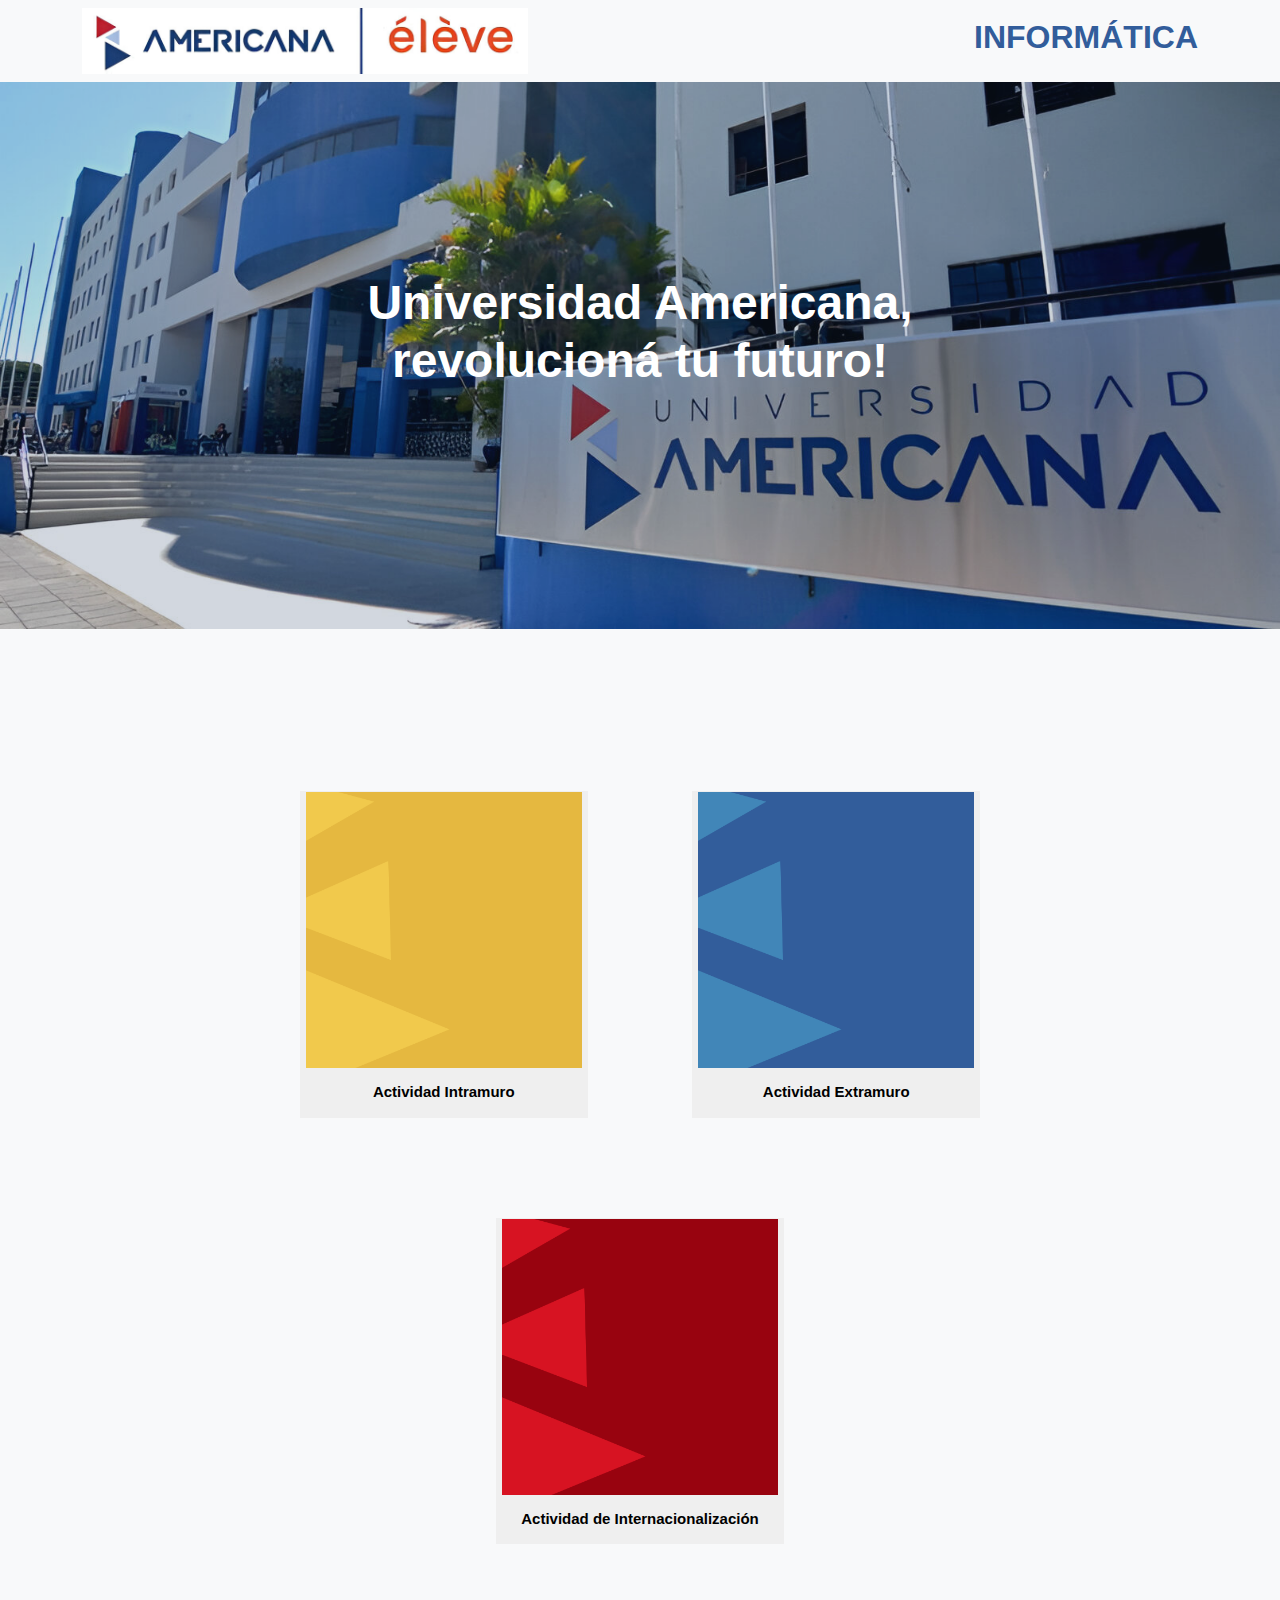
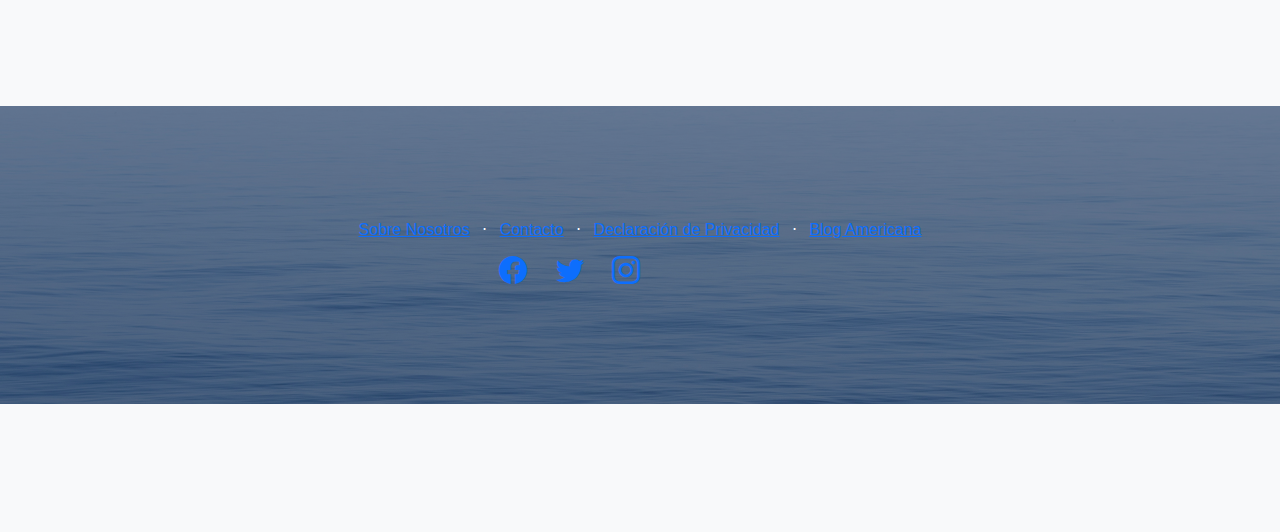
<file: index.html>
<!DOCTYPE html>
<html lang="en">
    <head>
        <meta charset="utf-8" />

        <title>Universidad Americana</title>
        <!-- Favicon-->
        <link rel="icon" type="image/x-icon" href="assets/img/triangulito.jpeg" />
        <!-- Bootstrap icons-->
        <link href="https://cdn.jsdelivr.net/npm/bootstrap-icons@1.5.0/font/bootstrap-icons.css" rel="stylesheet" type="text/css" />
        <!-- Core theme CSS (includes Bootstrap)-->
        <link href="css/styles.css" rel="stylesheet" />

        <link href='https://fonts.googleapis.com/css?family=Raleway:300' rel='stylesheet' type='text/css'>

        <link href='https://fonts.googleapis.com/css?family=Indie+Flower' rel='stylesheet' type='text/css'>
        
    </head>
    <body>
        <!-- Navigation-->
        <nav class="navbar navbar-light bg-light static-top" style="background-color: #325D9B;">
            <div class="container">
                <img src="assets/img/logo.jpeg" alt="" style="margin-right: auto; width: 40%;">
                
                <span class="navbar-text h2" style="color:#325D9B;">INFORMÁTICA</span>
            </div>
        </nav>
        <!-- Masthead-->
        <header class="masthead">
            <div class="container position-relative">
                <div class="row justify-content-center">
                    <div class="col-xl-6">
                        <div class="text-center text-white">
                            <!-- Page heading-->
                            <h1 class="mb-5"> Universidad Americana, revolucioná tu futuro!</h1>
                    </div>
                </div>
            </div>
        </header>
        <!-- Icons Grid-->
        <section class="features-icons bg-light text-center">
           
             <div class="container" class="tipo">
                <div class="row">
               
                    
                    <div>
                        <button type="button" class="btn_amarillo" style="width: 18rem; margin: 50px;">
                            <img class="card-img-top" src="./assets/img/amarillo.png" alt="Card image cap">
                            <div class="card-body">
                                <a href="intramuro.html" class="btn btn-primary" style=" font-size: 15px; font-weight: bold;">Actividad Intramuro</a>
                            </div>
                        </button>
                    
                        <button type="button" class="btn_azul" style="width: 18rem; margin: 50px;">
                            <img class="card-img-top" src="./assets/img/azul.png" alt="Card image cap">
                            <div class="card-body">
                                <a href="extramuro.html" class="btn btn-primary" style=" font-size:15px; font-weight: bold;">Actividad Extramuro</a>
                            </div>
                        </button>
                    
                        <button type="button" class="btn_rojo" style="width: 18rem; margin: 50px;">
                            <img class="card-img-top" src="./assets/img/rojo.png" alt="Card image cap">
                            <div class="card-body">
                                <a href="internacionalizacion.html" class="btn btn-primary" style=" font-size:15px; font-weight: bold;">Actividad de Internacionalización</a>
                            </div>
                        </button>
                    </div>
               
                </div>
            </div>
        </section>
    
        <!-- Image Showcases-->
       
        <!-- Call to Action-->
        <section class="call-to-action text-white text-center" id="signup">
            <div class="container position-relative">
                <ul class="list-inline mb-2">
                    <li class="list-inline-item"><a href="https://www.americana.edu.py/la-americana/">Sobre Nosotros</a></li>
                    <li class="list-inline-item">⋅</li>
                    <li class="list-inline-item"><a href="mailto:admisiones@americana.edu.py">Contacto</a></li>
                    <li class="list-inline-item">⋅</li>
                    <li class="list-inline-item"><a href="https://www.americana.edu.py/declaracion-de-privacidad/">Declaración de Privacidad</a></li>
                    <li class="list-inline-item">⋅</li>
                    <li class="list-inline-item"><a href="https://www.americana.edu.py/category/blog/">Blog Americana</a></li>
                </ul> 
                <div class="col-lg-6 h-100 text-center text-lg-end my-auto">
                    <ul class="list-inline mb-0">
                        <li class="list-inline-item me-4">
                            <a href="https://www.facebook.com/uamericana/"><i class="bi-facebook fs-3"></i></a>
                        </li>
                        <li class="list-inline-item me-4">
                            <a href="https://twitter.com/i/flow/login?redirect_after_login=%2Fuamericana%2F"><i class="bi-twitter fs-3"></i></a>
                        </li>
                        <li class="list-inline-item">
                            <a href="https://www.instagram.com/u_americana/"><i class="bi-instagram fs-3"></i></a>
                        </li>
                    </ul>
                </div>      
                </div>
            </div>
        </section>
        <!-- Footer-->
        <footer class="footer bg-light">
            <div class="container">
                <div class="row">
                   
                </div>
            </div>
        </footer>
        <!-- Bootstrap core JS-->
        <script src="https://cdn.jsdelivr.net/npm/bootstrap@5.2.3/dist/js/bootstrap.bundle.min.js"></script>
        <!-- Core theme JS-->
        <script src="js/scripts.js"></script>
        <!-- * * * * * * * * * * * * * * * * * * * * * * * * * * * * * * * * * * * * * * * *-->
        <!-- * *                               SB Forms JS                               * *-->
        <!-- * * Activate your form at https://startbootstrap.com/solution/contact-forms * *-->
        <!-- * * * * * * * * * * * * * * * * * * * * * * * * * * * * * * * * * * * * * * * *-->
        <script src="https://cdn.startbootstrap.com/sb-forms-latest.js"></script>
    </body>
</html>
</file>
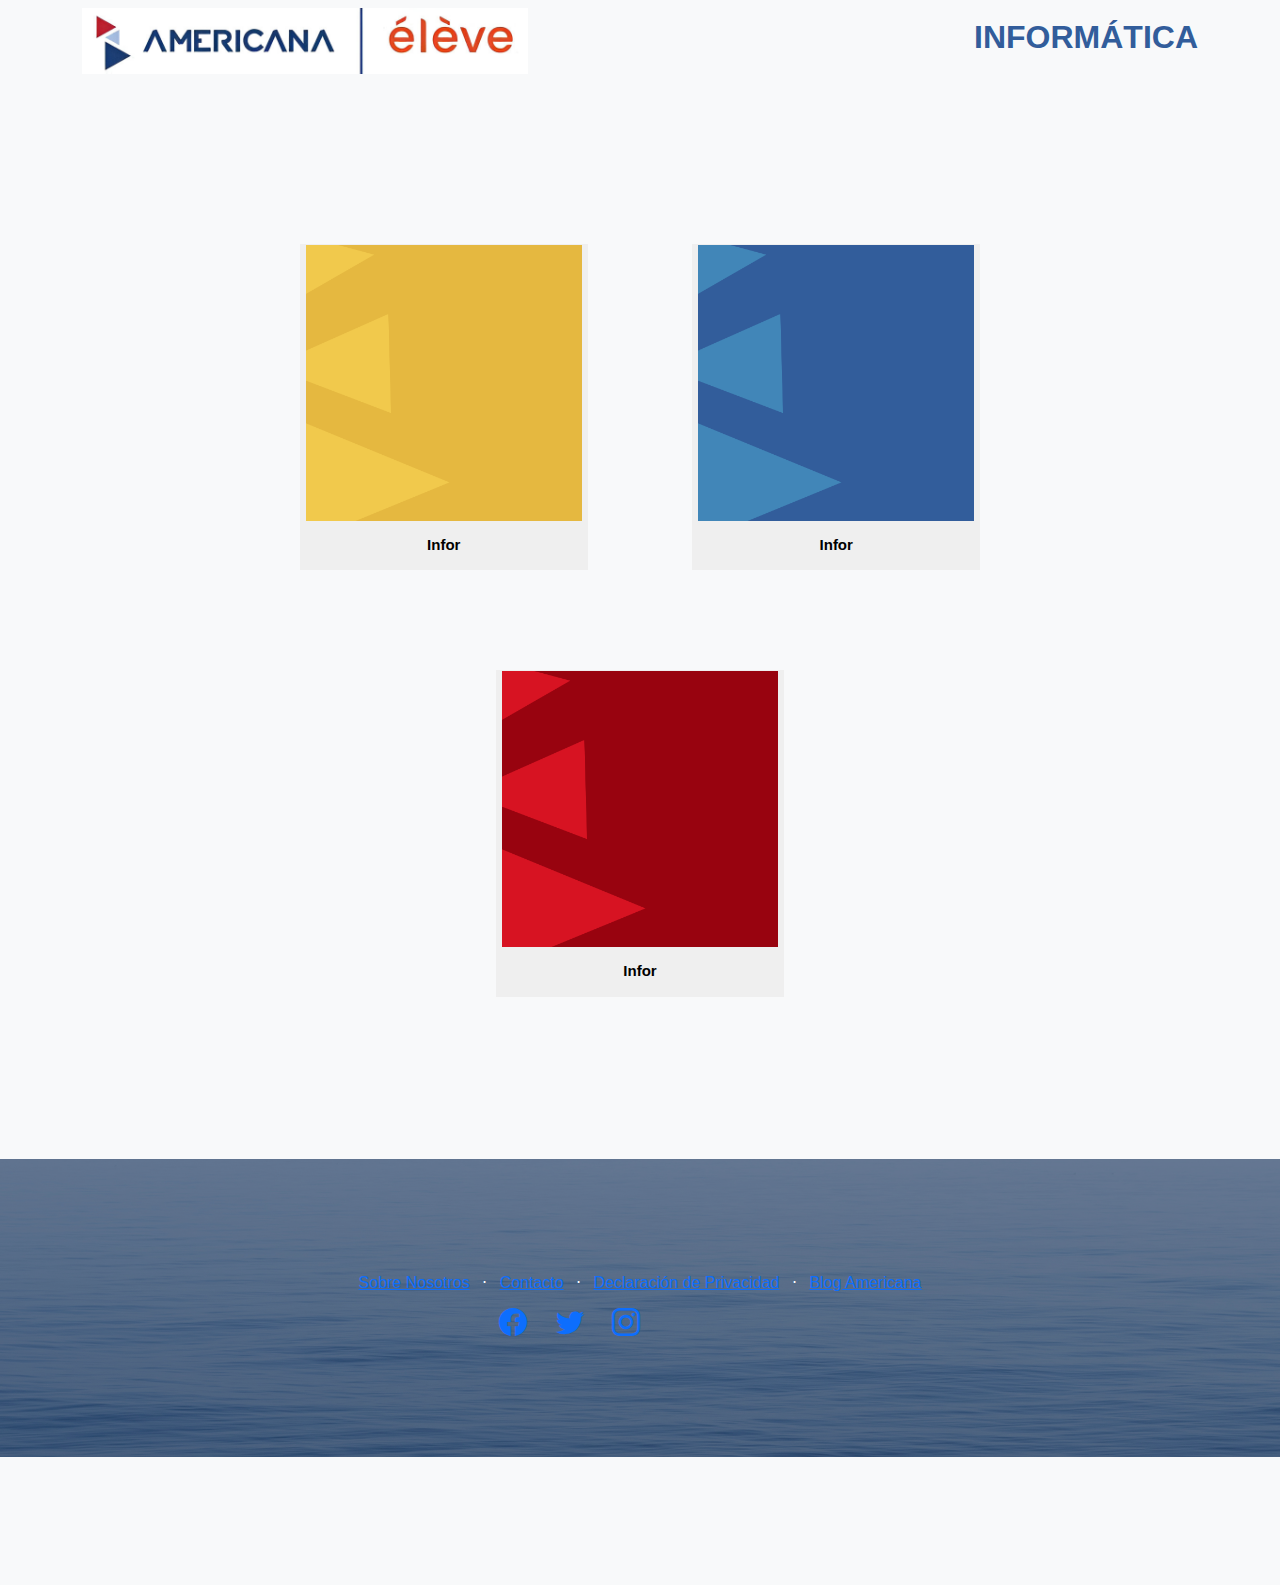
<file: ing_infor.matica_intra.html>
<!DOCTYPE html>
<html lang="en">
    <head>
        <meta charset="utf-8" />

        <title>Universidad Americana</title>
        <!-- Favicon-->
        <link rel="icon" type="image/x-icon" href="assets/img/triangulito.jpeg" />
        <!-- Bootstrap icons-->
        <link href="https://cdn.jsdelivr.net/npm/bootstrap-icons@1.5.0/font/bootstrap-icons.css" rel="stylesheet" type="text/css" />
        <!-- Core theme CSS (includes Bootstrap)-->
        <link href="css/styles.css" rel="stylesheet" />

        <link href='https://fonts.googleapis.com/css?family=Raleway:300' rel='stylesheet' type='text/css'>

        <link href='https://fonts.googleapis.com/css?family=Indie+Flower' rel='stylesheet' type='text/css'>
        
    </head>
    <body>
        <!-- Navigation-->
        <nav class="navbar navbar-light bg-light static-top" style="background-color: #325D9B;">
            <div class="container" style="width: 100%;">
                <img src="assets/img/logo.jpeg" alt="" style="margin-right: auto; width: 40%;"> 
                
                <span class="navbar-text h2" style="color:#325D9B;">INFORMÁTICA</span>
            </div>
        </nav>

        <section class="features-icons bg-light text-center">
            
             <div class="container" class="tipo">
                <div class="row">
               
                    
                    <div>
                        <button type="button" class="btn_amarillo" style="width: 18rem; margin: 50px;">
                            <img class="card-img-top" src="./assets/img/amarillo.png" alt="Card image cap">
                            <div class="card-body">
                                <a href="#" class="btn btn-primary" style=" font-size: 15px; font-weight: bold;">Infor</a>
                            </div>
                        </button>
                    
                        <button type="button" class="btn_azul" style="width: 18rem; margin: 50px;">
                            <img class="card-img-top" src="./assets/img/azul.png" alt="Card image cap">
                            <div class="card-body">
                                <a href="#" class="btn btn-primary" style=" font-size:15px; font-weight: bold;">Infor</a>
                            </div>
                        </button>
                    
                        <button type="button" class="btn_rojo" style="width: 18rem; margin: 50px;">
                            <img class="card-img-top" src="./assets/img/rojo.png" alt="Card image cap">
                            <div class="card-body">
                                <a href="#" class="btn btn-primary" style=" font-size:15px; font-weight: bold;">Infor</a>
                            </div>
                        </button>
                    </div>
               
                </div>
            </div>
        </section>
    
        <!-- Image Showcases-->
       
        <!-- Call to Action-->
        <section class="call-to-action text-white text-center" id="signup">
            <div class="container position-relative">
                <ul class="list-inline mb-2">
                    <li class="list-inline-item"><a href="https://www.americana.edu.py/la-americana/">Sobre Nosotros</a></li>
                    <li class="list-inline-item">⋅</li>
                    <li class="list-inline-item"><a href="mailto:admisiones@americana.edu.py">Contacto</a></li>
                    <li class="list-inline-item">⋅</li>
                    <li class="list-inline-item"><a href="https://www.americana.edu.py/declaracion-de-privacidad/">Declaración de Privacidad</a></li>
                    <li class="list-inline-item">⋅</li>
                    <li class="list-inline-item"><a href="https://www.americana.edu.py/category/blog/">Blog Americana</a></li>
                </ul> 
                <div class="col-lg-6 h-100 text-center text-lg-end my-auto">
                    <ul class="list-inline mb-0">
                        <li class="list-inline-item me-4">
                            <a href="https://www.facebook.com/uamericana/"><i class="bi-facebook fs-3"></i></a>
                        </li>
                        <li class="list-inline-item me-4">
                            <a href="https://twitter.com/i/flow/login?redirect_after_login=%2Fuamericana%2F"><i class="bi-twitter fs-3"></i></a>
                        </li>
                        <li class="list-inline-item">
                            <a href="https://www.instagram.com/u_americana/"><i class="bi-instagram fs-3"></i></a>
                        </li>
                    </ul>
                </div>      
                </div>
            </div>
        </section>
        <!-- Footer-->
        <footer class="footer bg-light">
            <div class="container">
                <div class="row">
                   
                </div>
            </div>
        </footer>
        <!-- Bootstrap core JS-->
        <script src="https://cdn.jsdelivr.net/npm/bootstrap@5.2.3/dist/js/bootstrap.bundle.min.js"></script>
        <!-- Core theme JS-->
        <script src="js/scripts.js"></script>
        <!-- * * * * * * * * * * * * * * * * * * * * * * * * * * * * * * * * * * * * * * * *-->
        <!-- * *                               SB Forms JS                               * *-->
        <!-- * * Activate your form at https://startbootstrap.com/solution/contact-forms * *-->
        <!-- * * * * * * * * * * * * * * * * * * * * * * * * * * * * * * * * * * * * * * * *-->
        <script src="https://cdn.startbootstrap.com/sb-forms-latest.js"></script>
    </body>
</html>
</file>
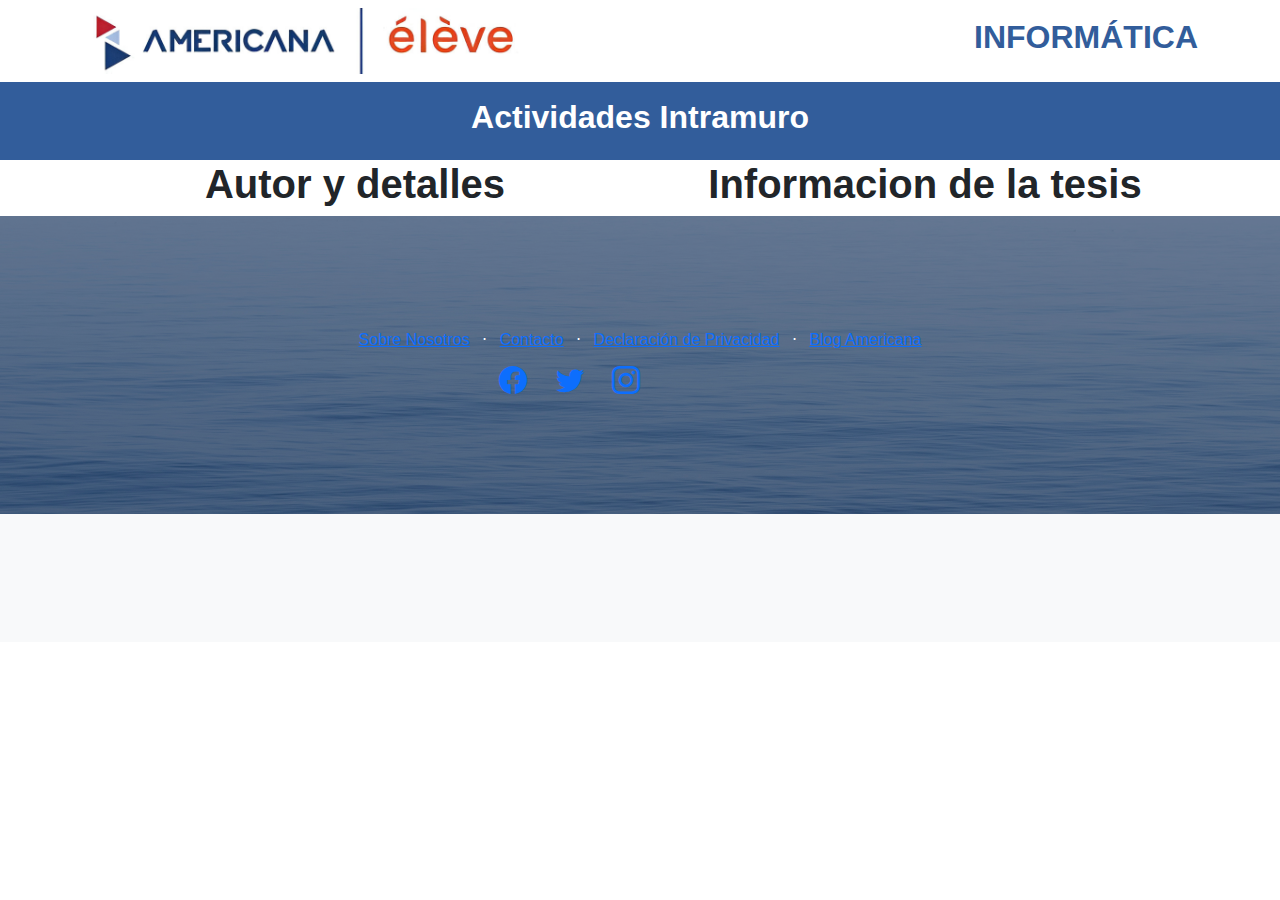
<file: ing_informatica_info.html>
<!DOCTYPE html>
<html lang="en">
    <head>
        <meta charset="utf-8" />

        <title>Universidad Americana</title>
        <!-- Favicon-->
        <link rel="icon" type="image/x-icon" href="assets/img/triangulito.jpeg" />
        <!-- Bootstrap icons-->
        <link href="https://cdn.jsdelivr.net/npm/bootstrap-icons@1.5.0/font/bootstrap-icons.css" rel="stylesheet" type="text/css" />
        <!-- Core theme CSS (includes Bootstrap)-->
        <link href="css/styles.css" rel="stylesheet" />

        <link href='https://fonts.googleapis.com/css?family=Raleway:300' rel='stylesheet' type='text/css'>

        <link href='https://fonts.googleapis.com/css?family=Indie+Flower' rel='stylesheet' type='text/css'>
        
    </head>
    <body>
        <!-- Navigation-->
        <nav class="navbar navbar-light static-top" aria-label="Main Navigation">
            <div class="container">
                <img src="assets/img/logo.jpeg" alt="" style="margin-right: auto; width: 40%;">
                
                <span class="navbar-text h2" style="color:#325D9B;">INFORMÁTICA</span>
            </div>
        </nav>
        <nav class="navbar navbar-light static-top" style="background-color: #325D9B;" aria-label="Second Navigation">
            <div class="container" style="flex-direction: column;">
                <span class="navbar-text h2" style="color: white;">Actividades Intramuro</span>
            </div>
        </nav>
        <!-- Masthead-->
        <header class="mastheadWithoutImg">
            <!-- <div class="container position-relative">
                <div class="row justify-content-center">
                    <div class="col-xl-6">
                        <div class="text-center text-white">
                            <h1 class="mb-5"> Aqui va la informacion referente a la actividad y el año relacionado!</h1>
                    </div>
                </div>
            </div> -->
            <div class="container text-center">
                <div class="row align-items-start">
                  <div class="col">
                    <h1>Autor y detalles</h1>
                  </div>
                  <div class="col">
                    <h1>Informacion de la tesis</h1>
                  </div>
                </div>
              </div>
        </header>
        <!-- Icons Grid-->
    
        <!-- Image Showcases-->
       
        <!-- Call to Action-->
        <section class="call-to-action text-white text-center" id="signup">
            <div class="container position-relative">
                <ul class="list-inline mb-2">
                    <li class="list-inline-item"><a href="https://www.americana.edu.py/la-americana/">Sobre Nosotros</a></li>
                    <li class="list-inline-item">⋅</li>
                    <li class="list-inline-item"><a href="mailto:admisiones@americana.edu.py">Contacto</a></li>
                    <li class="list-inline-item">⋅</li>
                    <li class="list-inline-item"><a href="https://www.americana.edu.py/declaracion-de-privacidad/">Declaración de Privacidad</a></li>
                    <li class="list-inline-item">⋅</li>
                    <li class="list-inline-item"><a href="https://www.americana.edu.py/category/blog/">Blog Americana</a></li>
                </ul> 
                <div class="col-lg-6 h-100 text-center text-lg-end my-auto">
                    <ul class="list-inline mb-0">
                        <li class="list-inline-item me-4">
                            <a href="https://www.facebook.com/uamericana/"><i class="bi-facebook fs-3"></i></a>
                        </li>
                        <li class="list-inline-item me-4">
                            <a href="https://twitter.com/i/flow/login?redirect_after_login=%2Fuamericana%2F"><i class="bi-twitter fs-3"></i></a>
                        </li>
                        <li class="list-inline-item">
                            <a href="https://www.instagram.com/u_americana/"><i class="bi-instagram fs-3"></i></a>
                        </li>
                    </ul>
                </div>      
                </div>
            </div>
        </section>
        <!-- Footer-->
        <footer class="footer bg-light">
            <div class="container">
                <div class="row">
                   
                </div>
            </div>
        </footer>
        <!-- Bootstrap core JS-->
        <script src="https://cdn.jsdelivr.net/npm/bootstrap@5.2.3/dist/js/bootstrap.bundle.min.js"></script>
        <!-- Core theme JS-->
        <script src="js/scripts.js"></script>
        <!-- * * * * * * * * * * * * * * * * * * * * * * * * * * * * * * * * * * * * * * * *-->
        <!-- * *                               SB Forms JS                               * *-->
        <!-- * * Activate your form at https://startbootstrap.com/solution/contact-forms * *-->
        <!-- * * * * * * * * * * * * * * * * * * * * * * * * * * * * * * * * * * * * * * * *-->
        <script src="https://cdn.startbootstrap.com/sb-forms-latest.js"></script>
    </body>
</html>
</file>
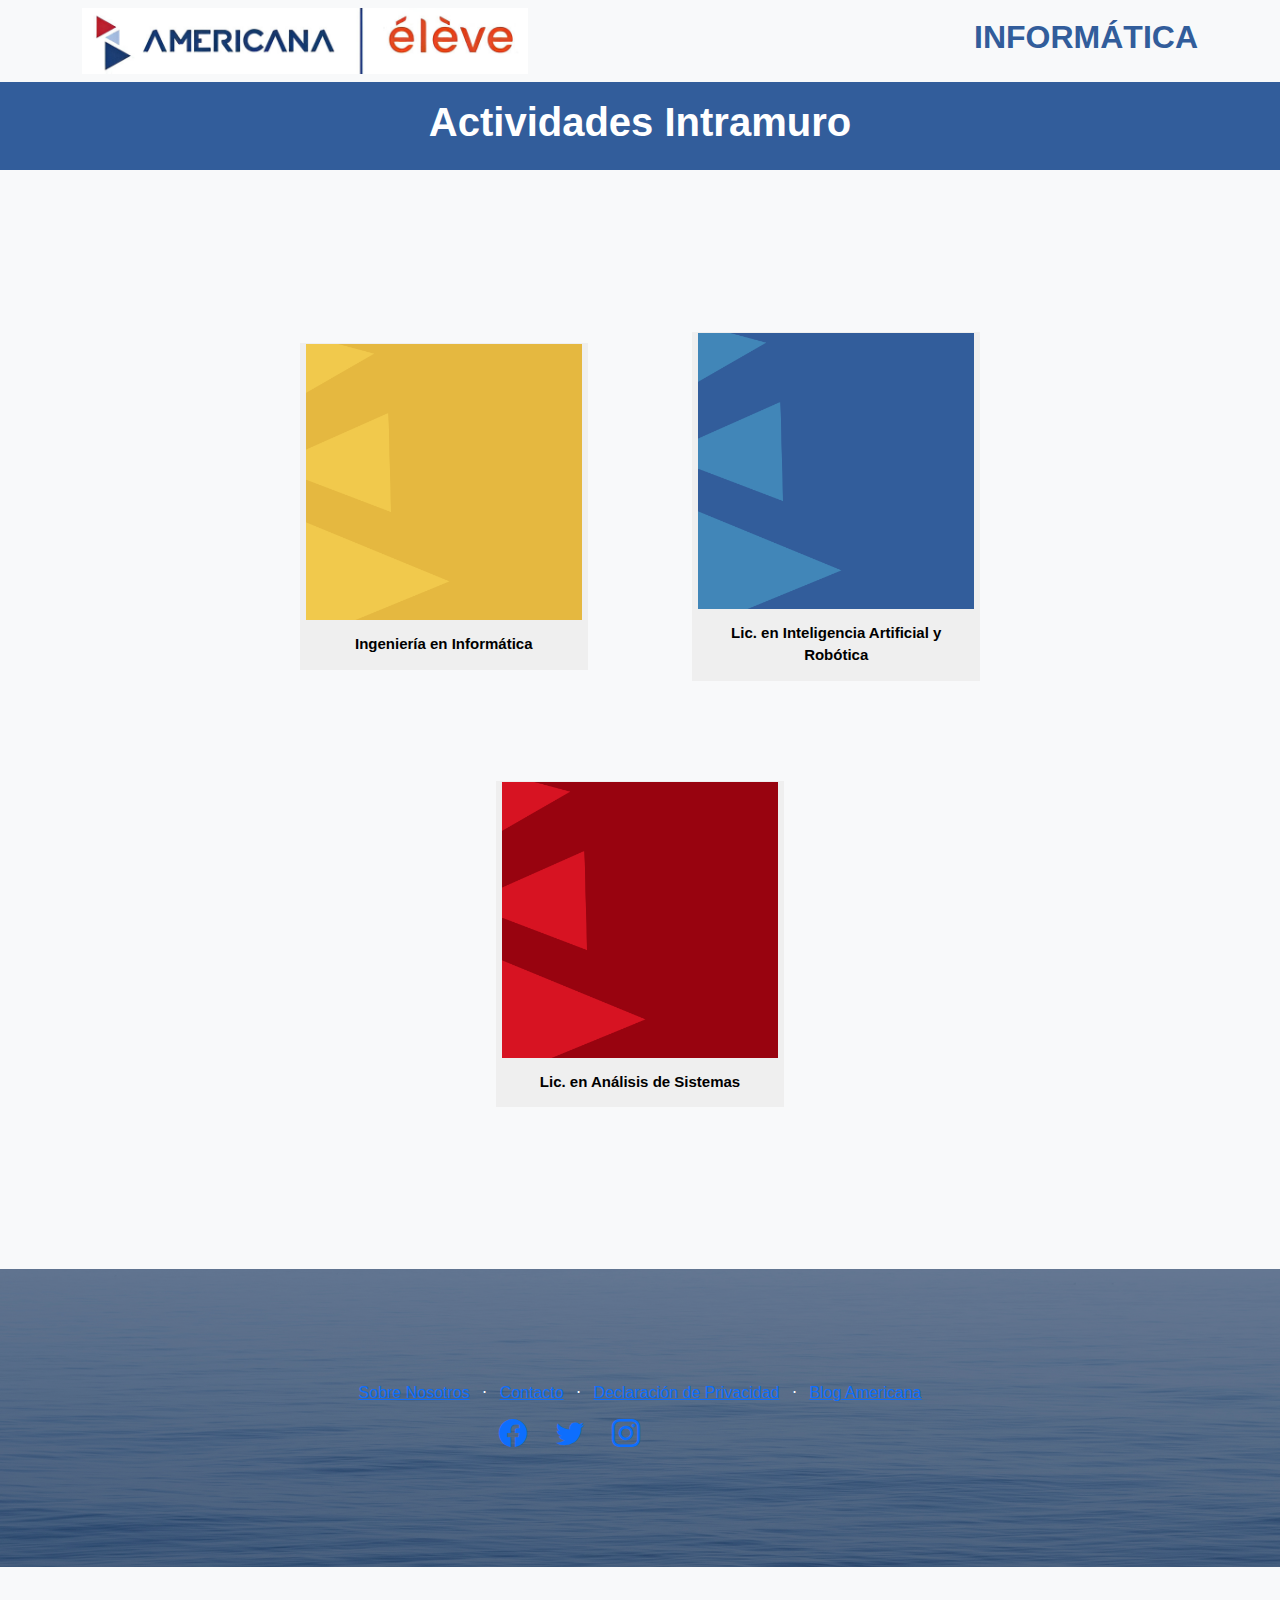
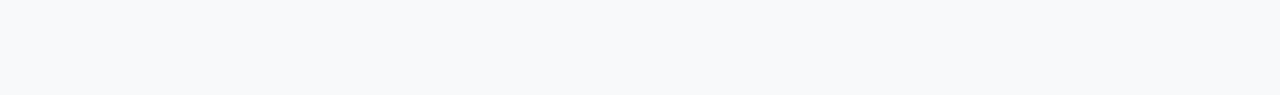
<file: intramuro.html>
<!DOCTYPE html>
<html lang="en">
    <head>
        <meta charset="utf-8" />
        <title>Universidad Americana</title>
        <!-- Favicon-->
        <link rel="icon" type="image/x-icon" href="assets/img/triangulito.jpeg" />
        <!-- Bootstrap icons-->
        <link href="https://cdn.jsdelivr.net/npm/bootstrap-icons@1.5.0/font/bootstrap-icons.css" rel="stylesheet" type="text/css" />
        <!-- Core theme CSS (includes Bootstrap)-->
        <link href="css/styles.css" rel="stylesheet" />

        <link href='https://fonts.googleapis.com/css?family=Raleway:300' rel='stylesheet' type='text/css'>

        <link href='https://fonts.googleapis.com/css?family=Indie+Flower' rel='stylesheet' type='text/css'>
        
    </head>
    <body>
        <!-- Navigation-->
       <nav class="navbar navbar-light bg-light static-top" style="background-color: #325D9B;">
            <div class="container">
                <img src="assets/img/logo.jpeg" alt="" style="margin-right: auto; width: 40%;">
                
                <span class="navbar-text h2" style="color:#325D9B;">INFORMÁTICA</span>
            </div>
        </nav>
        <div class="contenedor_linea"  style=" background-color: #325D9B;">
            <h1>Actividades Intramuro</h1>
        </div>
        <!-- Icons Grid-->
        <section class="features-icons bg-light text-center">
           
             <div class="container" class="tipo">
                <div class="row">
              
                   
                   <div>
                       <button type="button" class="btn_amarillo" style="width: 18rem; margin: 50px;">
                           <img class="card-img-top" src="./assets/img/amarillo.png" alt="Card image cap">
                           <div class="card-body">
                               <a href="ing_infor.matica_intra.html" class="btn btn-primary" style=" font-size: 15px; font-weight: bold;">Ingeniería en Informática</a>
                           </div>
                       </button>
                   
                       <button type="button" class="btn_azul" style="width: 18rem; margin: 50px;">
                           <img class="card-img-top" src="./assets/img/azul.png" alt="Card image cap">
                           <div class="card-body">
                               <a href="lic_IA_intra.html" class="btn btn-primary" style=" font-size:15px; font-weight: bold;">Lic. en Inteligencia Artificial y Robótica</a>
                           </div>
                       </button>
                   
                       <button type="button" class="btn_rojo" style="width: 18rem; margin: 50px;">
                           <img class="card-img-top" src="./assets/img/rojo.png" alt="Card image cap">
                           <div class="card-body">
                               <a href="lic_sistemas_intra.html" class="btn btn-primary" style=" font-size:15px; font-weight: bold;">Lic. en Análisis de Sistemas</a>
                           </div>
                       </button>
                   </div>
              
               </div>
           </div>
       </section>
        <section class="call-to-action text-white text-center" id="signup">
            <div class="container position-relative">
                 <ul class="list-inline mb-2">
                            <li class="list-inline-item"><a href="https://www.americana.edu.py/la-americana/">Sobre Nosotros</a></li>
                            <li class="list-inline-item">⋅</li>
                            <li class="list-inline-item"><a href="mailto:admisiones@americana.edu.py">Contacto</a></li>
                            <li class="list-inline-item">⋅</li>
                            <li class="list-inline-item"><a href="https://www.americana.edu.py/declaracion-de-privacidad/">Declaración de Privacidad</a></li>
                            <li class="list-inline-item">⋅</li>
                            <li class="list-inline-item"><a href="https://www.americana.edu.py/category/blog/">Blog Americana</a></li>
                        </ul>  
                        <div class="col-lg-6 h-100 text-center text-lg-end my-auto">
                            <ul class="list-inline mb-0">
                                <li class="list-inline-item me-4">
                                    <a href="https://www.facebook.com/uamericana/"><i class="bi-facebook fs-3"></i></a>
                                </li>
                                <li class="list-inline-item me-4">
                                    <a href="https://twitter.com/i/flow/login?redirect_after_login=%2Fuamericana%2F"><i class="bi-twitter fs-3"></i></a>
                                </li>
                                <li class="list-inline-item">
                                    <a href="https://www.instagram.com/u_americana/"><i class="bi-instagram fs-3"></i></a>
                                </li>
                            </ul>
                        </div>    
                </div>
            </div>
        </section>
        <!-- Footer-->
        <footer class="footer bg-light">
            <div class="container">
                <div class="row">
                   
                </div>
            </div>
        </footer>
        <!-- Bootstrap core JS-->
        <script src="https://cdn.jsdelivr.net/npm/bootstrap@5.2.3/dist/js/bootstrap.bundle.min.js"></script>
        <!-- Core theme JS-->
        <script src="js/scripts.js"></script>
        <!-- * * * * * * * * * * * * * * * * * * * * * * * * * * * * * * * * * * * * * * * *-->
        <!-- * *                               SB Forms JS                               * *-->
        <!-- * * Activate your form at https://startbootstrap.com/solution/contact-forms * *-->
        <!-- * * * * * * * * * * * * * * * * * * * * * * * * * * * * * * * * * * * * * * * *-->
        <script src="https://cdn.startbootstrap.com/sb-forms-latest.js"></script>
    </body>
</html>
</file>
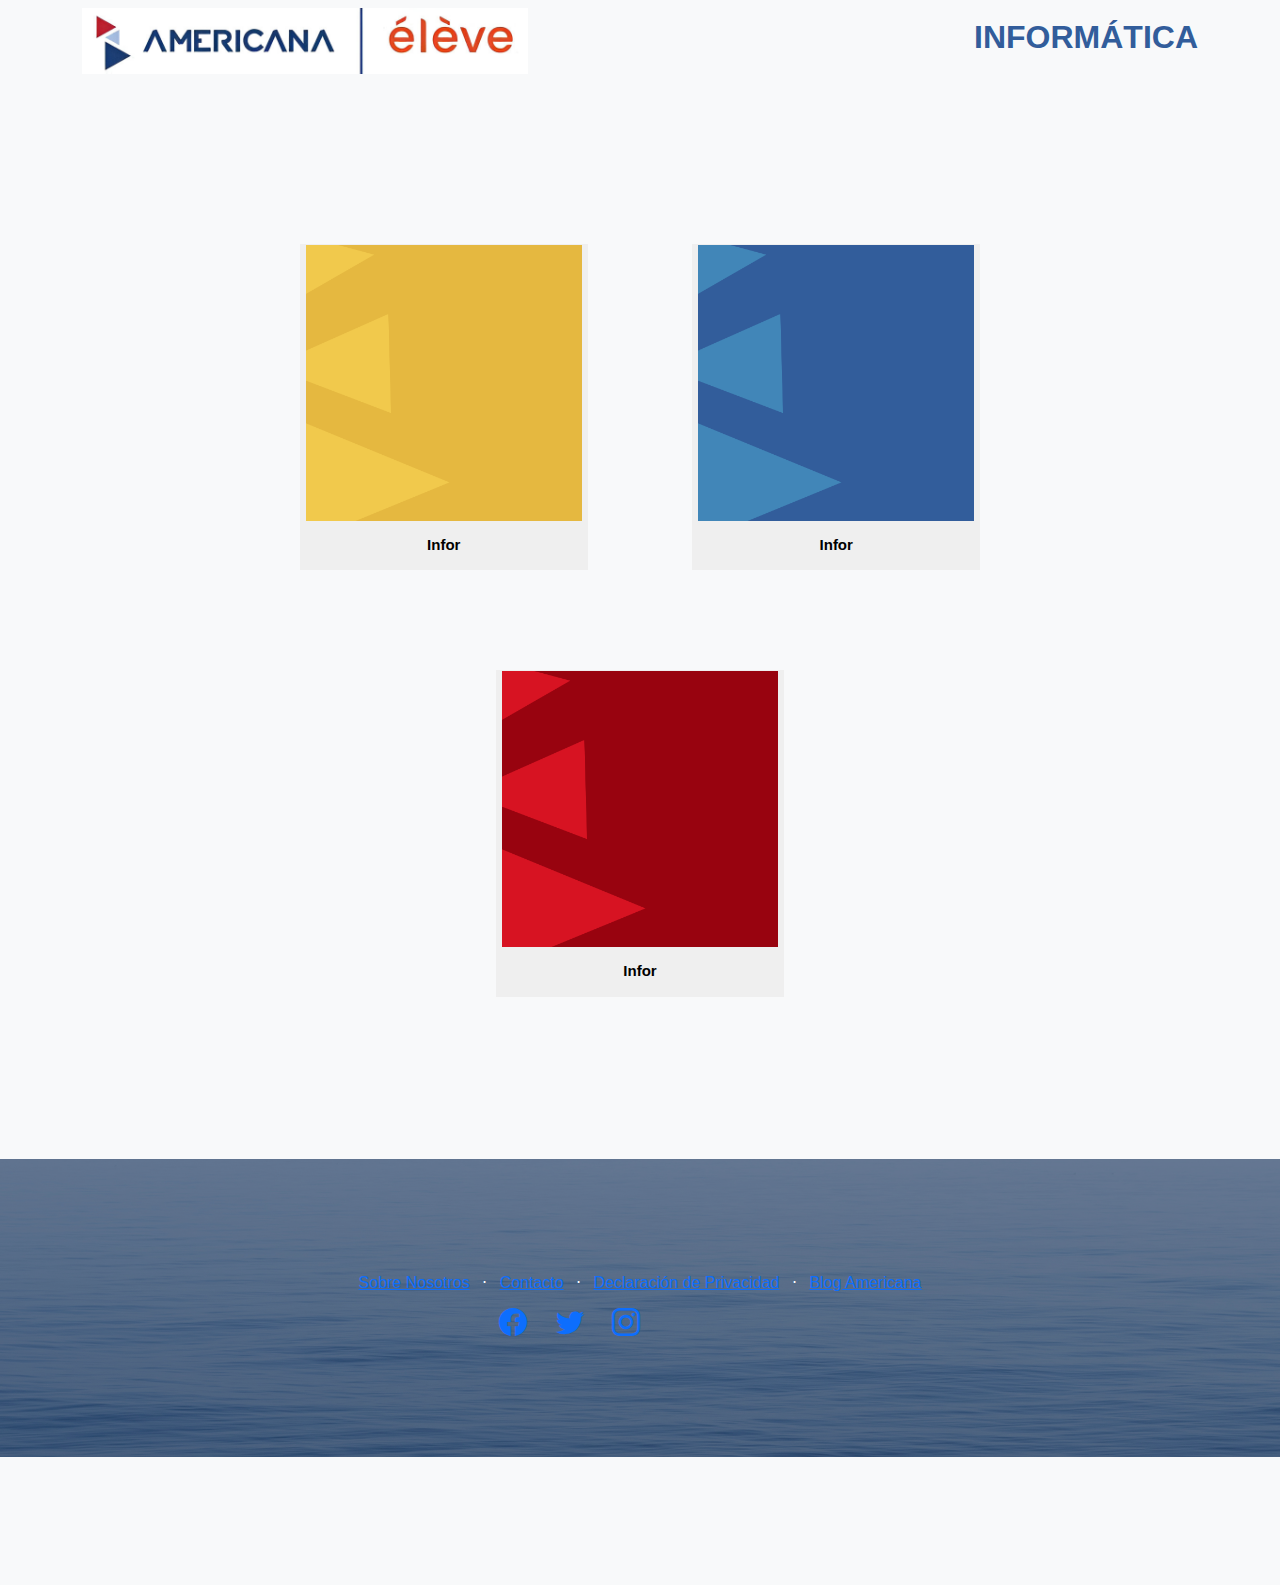
<file: lic_IA_intra.html>
<!DOCTYPE html>
<html lang="en">
    <head>
        <meta charset="utf-8" />

        <title>Universidad Americana</title>
        <!-- Favicon-->
        <link rel="icon" type="image/x-icon" href="assets/img/triangulito.jpeg" />
        <!-- Bootstrap icons-->
        <link href="https://cdn.jsdelivr.net/npm/bootstrap-icons@1.5.0/font/bootstrap-icons.css" rel="stylesheet" type="text/css" />
        <!-- Core theme CSS (includes Bootstrap)-->
        <link href="css/styles.css" rel="stylesheet" />

        <link href='https://fonts.googleapis.com/css?family=Raleway:300' rel='stylesheet' type='text/css'>

        <link href='https://fonts.googleapis.com/css?family=Indie+Flower' rel='stylesheet' type='text/css'>
        
    </head>
    <body>
        <!-- Navigation-->
        <nav class="navbar navbar-light bg-light static-top" style="background-color: #325D9B;">
            <div class="container" style="width: 100%;">
                <img src="assets/img/logo.jpeg" alt="" style="margin-right: auto; width: 40%;"> 
                
                <span class="navbar-text h2" style="color:#325D9B;">INFORMÁTICA</span>
            </div>
        </nav>

        <section class="features-icons bg-light text-center">
            
             <div class="container" class="tipo">
                <div class="row">
               
                    
                    <div>
                        <button type="button" class="btn_amarillo" style="width: 18rem; margin: 50px;">
                            <img class="card-img-top" src="./assets/img/amarillo.png" alt="Card image cap">
                            <div class="card-body">
                                <a href="#" class="btn btn-primary" style=" font-size: 15px; font-weight: bold;">Infor</a>
                            </div>
                        </button>
                    
                        <button type="button" class="btn_azul" style="width: 18rem; margin: 50px;">
                            <img class="card-img-top" src="./assets/img/azul.png" alt="Card image cap">
                            <div class="card-body">
                                <a href="#" class="btn btn-primary" style=" font-size:15px; font-weight: bold;">Infor</a>
                            </div>
                        </button>
                    
                        <button type="button" class="btn_rojo" style="width: 18rem; margin: 50px;">
                            <img class="card-img-top" src="./assets/img/rojo.png" alt="Card image cap">
                            <div class="card-body">
                                <a href="#" class="btn btn-primary" style=" font-size:15px; font-weight: bold;">Infor</a>
                            </div>
                        </button>
                    </div>
               
                </div>
            </div>
        </section>
    
        <!-- Image Showcases-->
       
        <!-- Call to Action-->
        <section class="call-to-action text-white text-center" id="signup">
            <div class="container position-relative">
                <ul class="list-inline mb-2">
                    <li class="list-inline-item"><a href="https://www.americana.edu.py/la-americana/">Sobre Nosotros</a></li>
                    <li class="list-inline-item">⋅</li>
                    <li class="list-inline-item"><a href="mailto:admisiones@americana.edu.py">Contacto</a></li>
                    <li class="list-inline-item">⋅</li>
                    <li class="list-inline-item"><a href="https://www.americana.edu.py/declaracion-de-privacidad/">Declaración de Privacidad</a></li>
                    <li class="list-inline-item">⋅</li>
                    <li class="list-inline-item"><a href="https://www.americana.edu.py/category/blog/">Blog Americana</a></li>
                </ul> 
                <div class="col-lg-6 h-100 text-center text-lg-end my-auto">
                    <ul class="list-inline mb-0">
                        <li class="list-inline-item me-4">
                            <a href="https://www.facebook.com/uamericana/"><i class="bi-facebook fs-3"></i></a>
                        </li>
                        <li class="list-inline-item me-4">
                            <a href="https://twitter.com/i/flow/login?redirect_after_login=%2Fuamericana%2F"><i class="bi-twitter fs-3"></i></a>
                        </li>
                        <li class="list-inline-item">
                            <a href="https://www.instagram.com/u_americana/"><i class="bi-instagram fs-3"></i></a>
                        </li>
                    </ul>
                </div>      
                </div>
            </div>
        </section>
        <!-- Footer-->
        <footer class="footer bg-light">
            <div class="container">
                <div class="row">
                   
                </div>
            </div>
        </footer>
        <!-- Bootstrap core JS-->
        <script src="https://cdn.jsdelivr.net/npm/bootstrap@5.2.3/dist/js/bootstrap.bundle.min.js"></script>
        <!-- Core theme JS-->
        <script src="js/scripts.js"></script>
        <!-- * * * * * * * * * * * * * * * * * * * * * * * * * * * * * * * * * * * * * * * *-->
        <!-- * *                               SB Forms JS                               * *-->
        <!-- * * Activate your form at https://startbootstrap.com/solution/contact-forms * *-->
        <!-- * * * * * * * * * * * * * * * * * * * * * * * * * * * * * * * * * * * * * * * *-->
        <script src="https://cdn.startbootstrap.com/sb-forms-latest.js"></script>
    </body>
</html>
</file>
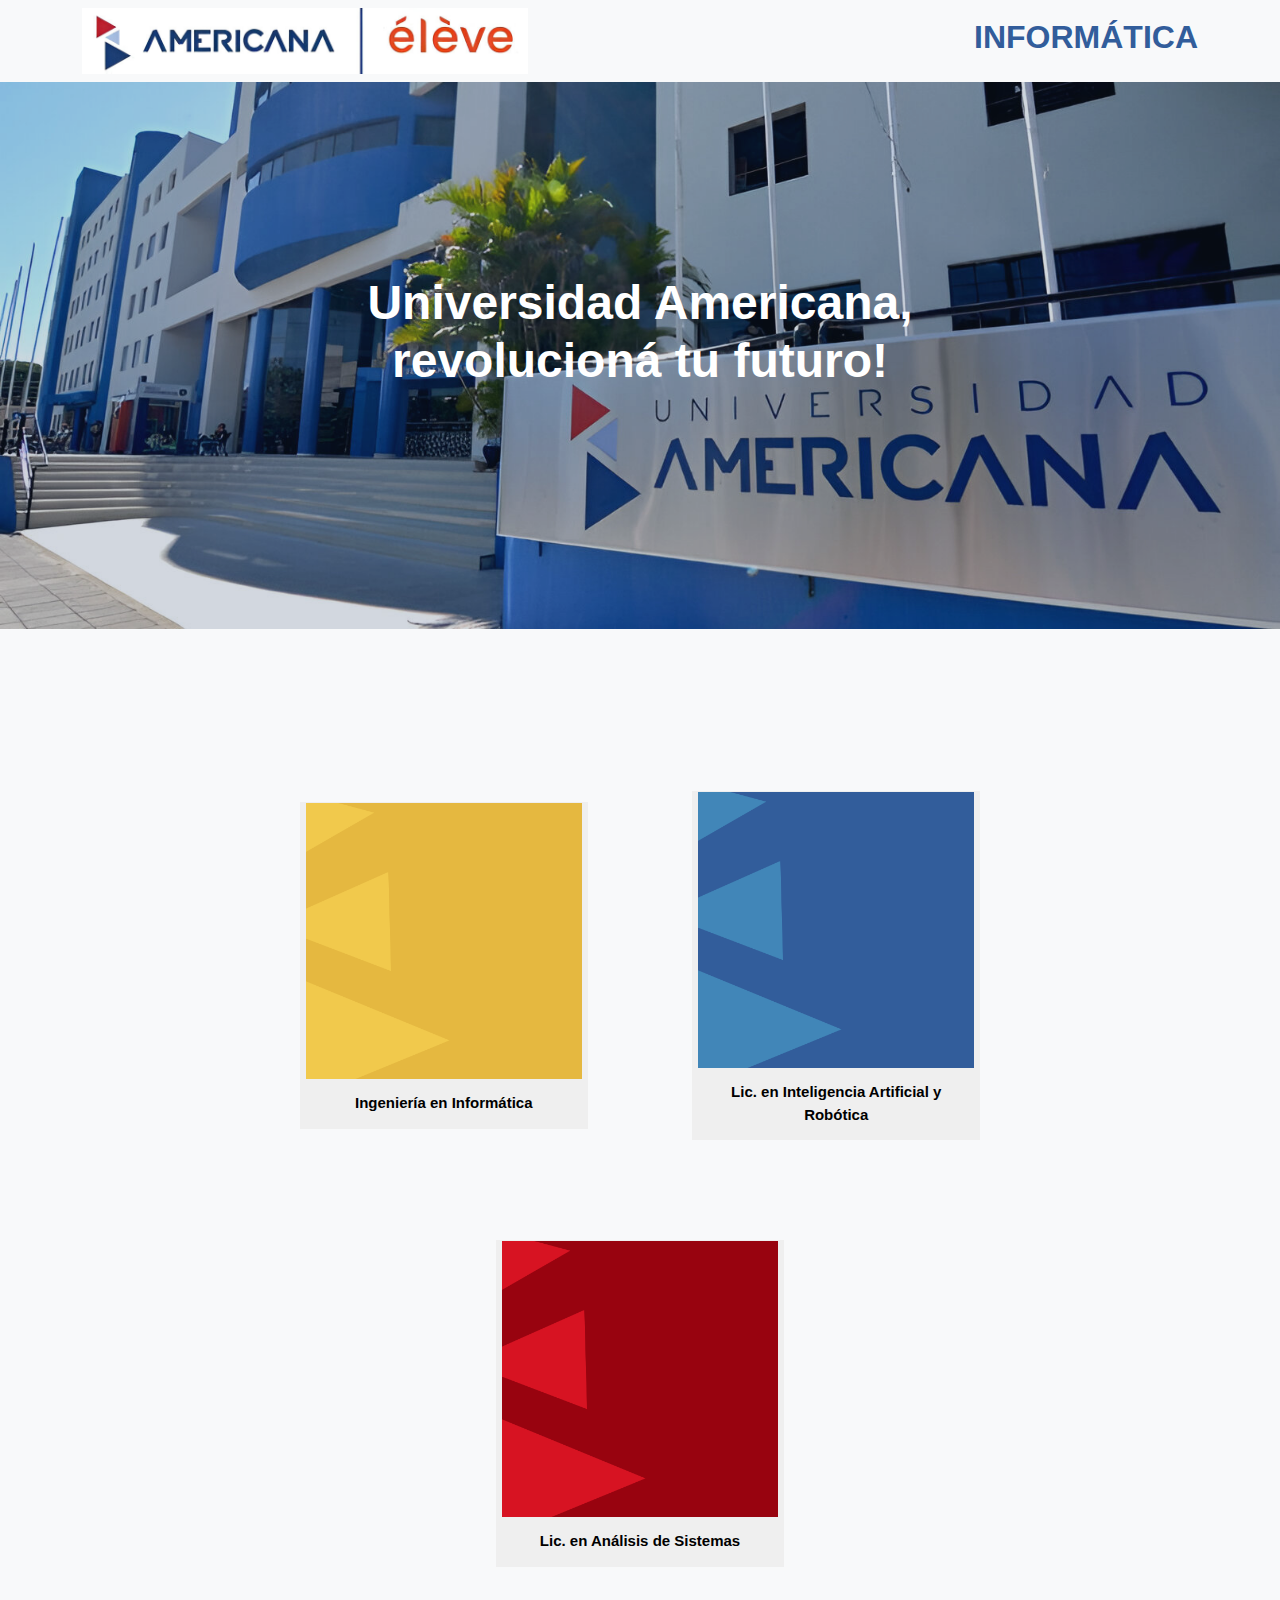
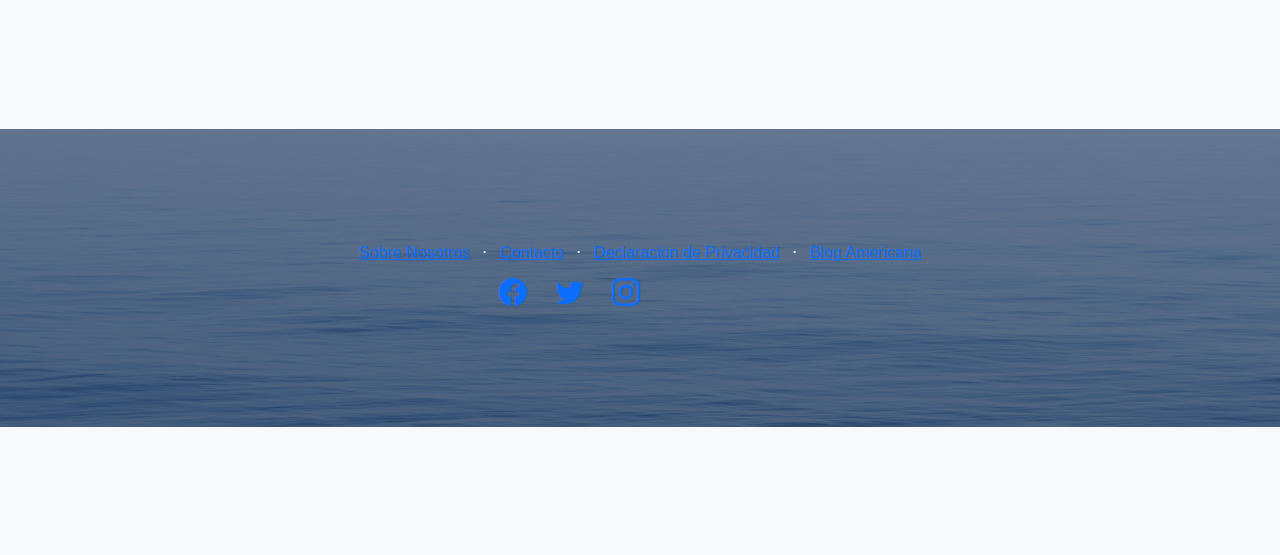
<file: ProyectoActividadesAmericana/intramuro.html>
<!DOCTYPE html>
<html lang="en">
    <head>
        <meta charset="utf-8" />
        <title>Universidad Americana</title>
        <!-- Favicon-->
        <link rel="icon" type="image/x-icon" href="assets/img/triangulito.jpeg" />
        <!-- Bootstrap icons-->
        <link href="https://cdn.jsdelivr.net/npm/bootstrap-icons@1.5.0/font/bootstrap-icons.css" rel="stylesheet" type="text/css" />
        <!-- Core theme CSS (includes Bootstrap)-->
        <link href="css/styles.css" rel="stylesheet" />

        <link href='https://fonts.googleapis.com/css?family=Raleway:300' rel='stylesheet' type='text/css'>

        <link href='https://fonts.googleapis.com/css?family=Indie+Flower' rel='stylesheet' type='text/css'>
        
    </head>
    <body>
        <!-- Navigation-->
       <nav class="navbar navbar-light bg-light static-top" style="background-color: #325D9B;">
            <div class="container">
                <img src="assets/img/logo.jpeg" alt="" style="margin-right: auto; width: 40%;">
                
                <span class="navbar-text h2" style="color:#325D9B;">INFORMÁTICA</span>
            </div>
        </nav>
        <!-- Masthead-->
        <header class="masthead">
            <div class="container position-relative">
                <div class="row justify-content-center">
                    <div class="col-xl-6">
                        <div class="text-center text-white">
                            <!-- Page heading-->
                            <h1 class="mb-5"> Universidad Americana, revolucioná tu futuro!</h1>
                    </div>
                </div>
            </div>
        </header>
        <!-- Icons Grid-->
        <section class="features-icons bg-light text-center">
           
             <div class="container" class="tipo">
                <div class="row">
              
                   
                   <div>
                       <button type="button" class="btn_amarillo" style="width: 18rem; margin: 50px;">
                           <img class="card-img-top" src="./assets/img/amarillo.png" alt="Card image cap">
                           <div class="card-body">
                               <a href="intramuro.html" class="btn btn-primary" style=" font-size: 15px; font-weight: bold;">Ingeniería en Informática</a>
                           </div>
                       </button>
                   
                       <button type="button" class="btn_azul" style="width: 18rem; margin: 50px;">
                           <img class="card-img-top" src="./assets/img/azul.png" alt="Card image cap">
                           <div class="card-body">
                               <a href="extramuro.html" class="btn btn-primary" style=" font-size:15px; font-weight: bold;">Lic. en Inteligencia Artificial y Robótica</a>
                           </div>
                       </button>
                   
                       <button type="button" class="btn_rojo" style="width: 18rem; margin: 50px;">
                           <img class="card-img-top" src="./assets/img/rojo.png" alt="Card image cap">
                           <div class="card-body">
                               <a href="internacionalizacion.html" class="btn btn-primary" style=" font-size:15px; font-weight: bold;">Lic. en Análisis de Sistemas</a>
                           </div>
                       </button>
                   </div>
              
               </div>
           </div>
       </section>
        <section class="call-to-action text-white text-center" id="signup">
            <div class="container position-relative">
                 <ul class="list-inline mb-2">
                            <li class="list-inline-item"><a href="https://www.americana.edu.py/la-americana/">Sobre Nosotros</a></li>
                            <li class="list-inline-item">⋅</li>
                            <li class="list-inline-item"><a href="mailto:admisiones@americana.edu.py">Contacto</a></li>
                            <li class="list-inline-item">⋅</li>
                            <li class="list-inline-item"><a href="https://www.americana.edu.py/declaracion-de-privacidad/">Declaración de Privacidad</a></li>
                            <li class="list-inline-item">⋅</li>
                            <li class="list-inline-item"><a href="https://www.americana.edu.py/category/blog/">Blog Americana</a></li>
                        </ul>  
                        <div class="col-lg-6 h-100 text-center text-lg-end my-auto">
                            <ul class="list-inline mb-0">
                                <li class="list-inline-item me-4">
                                    <a href="https://www.facebook.com/uamericana/"><i class="bi-facebook fs-3"></i></a>
                                </li>
                                <li class="list-inline-item me-4">
                                    <a href="https://twitter.com/i/flow/login?redirect_after_login=%2Fuamericana%2F"><i class="bi-twitter fs-3"></i></a>
                                </li>
                                <li class="list-inline-item">
                                    <a href="https://www.instagram.com/u_americana/"><i class="bi-instagram fs-3"></i></a>
                                </li>
                            </ul>
                        </div>    
                </div>
            </div>
        </section>
        <!-- Footer-->
        <footer class="footer bg-light">
            <div class="container">
                <div class="row">
                   
                </div>
            </div>
        </footer>
        <!-- Bootstrap core JS-->
        <script src="https://cdn.jsdelivr.net/npm/bootstrap@5.2.3/dist/js/bootstrap.bundle.min.js"></script>
        <!-- Core theme JS-->
        <script src="js/scripts.js"></script>
        <!-- * * * * * * * * * * * * * * * * * * * * * * * * * * * * * * * * * * * * * * * *-->
        <!-- * *                               SB Forms JS                               * *-->
        <!-- * * Activate your form at https://startbootstrap.com/solution/contact-forms * *-->
        <!-- * * * * * * * * * * * * * * * * * * * * * * * * * * * * * * * * * * * * * * * *-->
        <script src="https://cdn.startbootstrap.com/sb-forms-latest.js"></script>
    </body>
</html>
</file>
